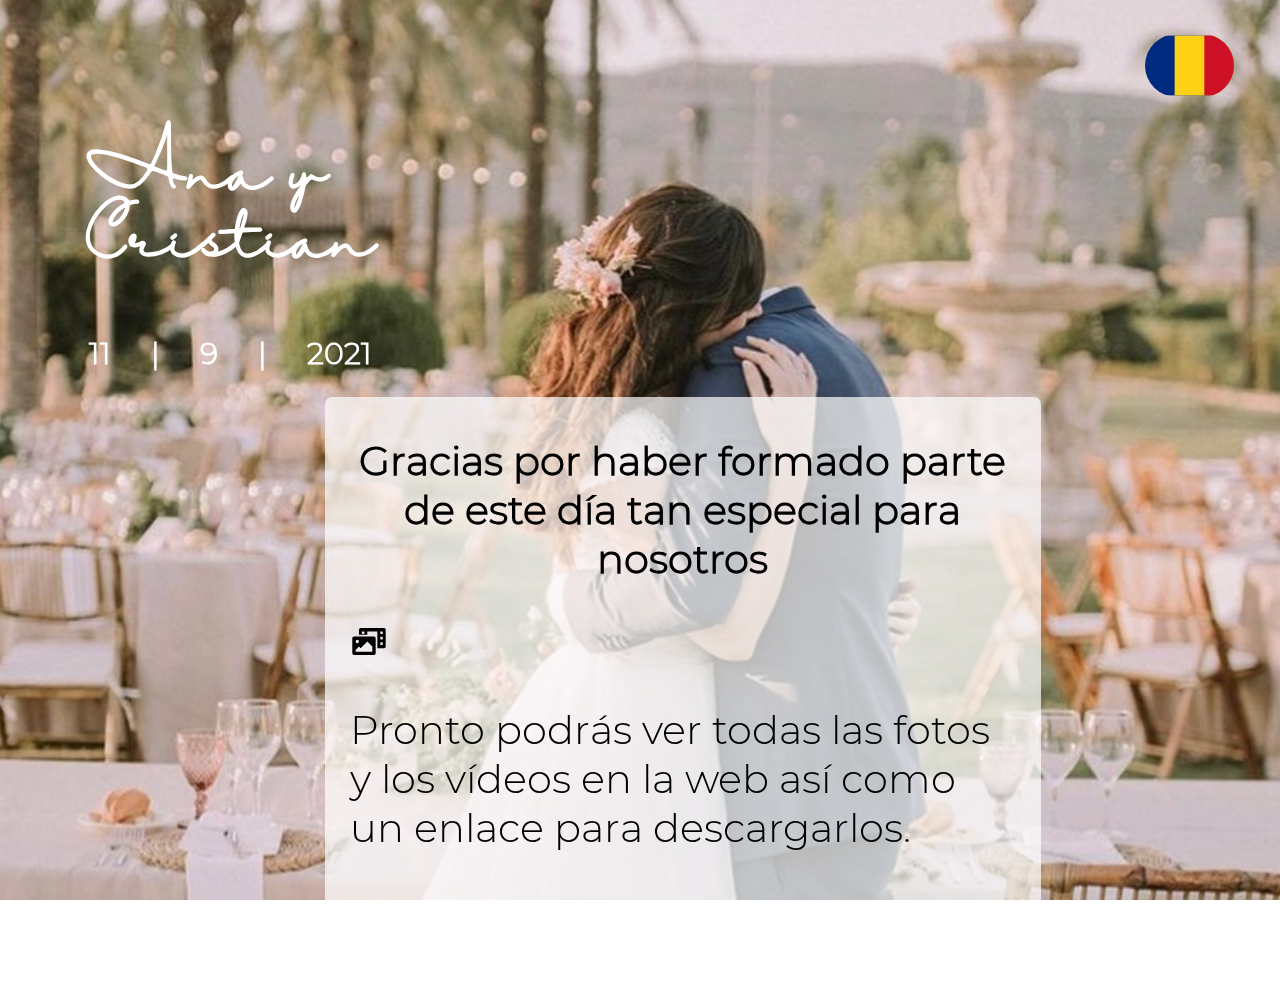
<file: index.html>
<!DOCTYPE html>
<html lang="es">
<head>
    <meta charset="UTF-8">
    <meta http-equiv="X-UA-Compatible" content="IE=edge">
    <meta name="viewport" content="width=device-width, initial-scale=1.0">
    <link rel="stylesheet" href="styles/styles-3.0.css">
    <title>Ana y Cristian | 11-09-2021</title>
    <link rel="icon" type="image/jpg" href="./assets/images/palm-icon.png">

    <!-- Bootstrap Styles -->
    <link href="https://cdn.jsdelivr.net/npm/bootstrap@5.0.2/dist/css/bootstrap.min.css" rel="stylesheet" integrity="sha384-EVSTQN3/azprG1Anm3QDgpJLIm9Nao0Yz1ztcQTwFspd3yD65VohhpuuCOmLASjC" crossorigin="anonymous">

    <!-- OG Tags -->
    <meta name="description" content="Gracias por haber participado en la boda del año"/>
    <meta property="og:title" content="Ana y Cristian | 11-09-2021"/>
    <meta property="og:description" content="Gracias por haber participado en la boda del año"/>
    <meta property="og:url" content="http://anaycristian.es"/>
    <meta property="og:image" content="http://www.anaycristian.es/assets/images/wedding.jpg"/>
    <meta property="og:image:secure_url" content="http://www.anaycristian.es/assets/images/wedding.jpg" />
    <meta property="og:image:type" content="image/jpeg" />
    <meta property="og:image:width" content="200"/>
    <meta property="og:image:height" content="200"/>
    <meta property="og:image:alt" content="Ana y Cristian"/>
    <meta property="og:type" content="website" />
    <meta property="og:locale" content="es_ES"/>
    <meta property="og:site_name" content="Ana y Cristian"/>
</head>
<body>
    <div class="language">
        <a href="index-ro.html">
            <img src="assets/images/romania.svg" width="50px" height="50px" alt="romania_flag">
        </a>    
    </div>
    <div class="title">
        <h1>Ana y <br> Cristian</h1>
        <h2>11&nbsp;&nbsp;&nbsp;&nbsp;&nbsp;|&nbsp;&nbsp;&nbsp;&nbsp;&nbsp;9&nbsp;&nbsp;&nbsp;&nbsp;&nbsp;|&nbsp;&nbsp;&nbsp;&nbsp;&nbsp;2021</h2>
    </div>
    <div class="info">
        <div class="row">
            <h4>Gracias por haber formado parte <br> de este día tan especial para nosotros</h4>
        </div>
        <div class="row">
            <div class="col-1">
                <img class="icon" src="assets/icons/photo-video-solid.svg" alt="media">
            </div>
            <div class="col">
                <div class="row">
                    <p>Pronto podrás ver todas las fotos y los vídeos en la web así como un enlace para descargarlos.</p>
                </div>
            </div>
        </div>
    </div>

    <!-- Bootstrap Scripts -->
    <script src="https://cdn.jsdelivr.net/npm/bootstrap@5.0.2/dist/js/bootstrap.bundle.min.js" integrity="sha384-MrcW6ZMFYlzcLA8Nl+NtUVF0sA7MsXsP1UyJoMp4YLEuNSfAP+JcXn/tWtIaxVXM" crossorigin="anonymous"></script>
</body>
</html>
</file>
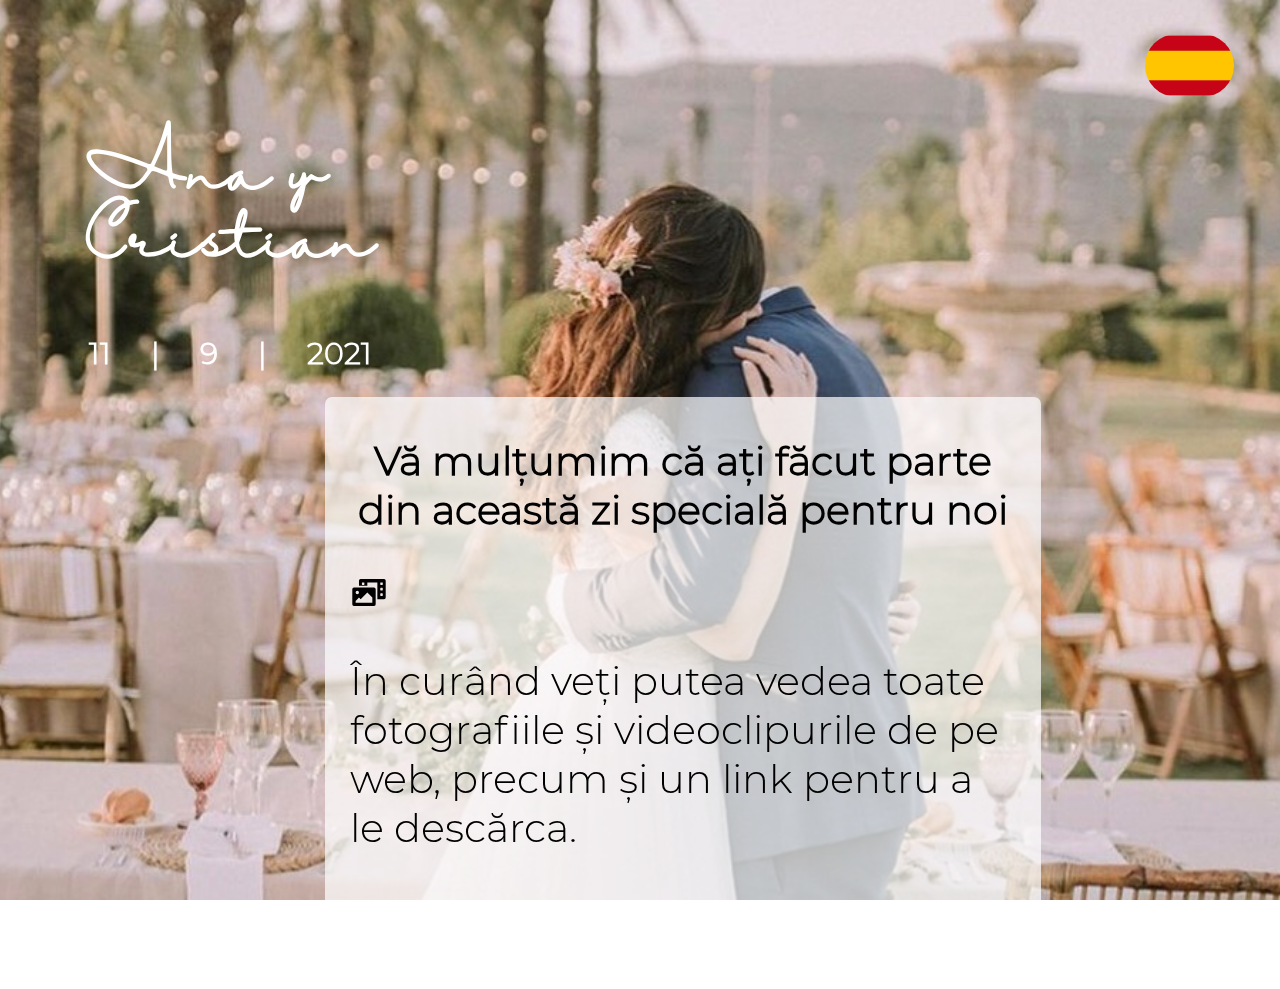
<file: index-ro.html>
<!DOCTYPE html>
<html lang="es">
<head>
    <meta charset="UTF-8">
    <meta http-equiv="X-UA-Compatible" content="IE=edge">
    <meta name="viewport" content="width=device-width, initial-scale=1.0">
    <link rel="stylesheet" href="styles/styles-3.0.css">
    <title>Ana și Cristian | 11-09-2021</title>
    <link rel="icon" type="image/jpg" href="./assets/images/palm-icon.png">

    <!-- Bootstrap Styles -->
    <link href="https://cdn.jsdelivr.net/npm/bootstrap@5.0.2/dist/css/bootstrap.min.css" rel="stylesheet" integrity="sha384-EVSTQN3/azprG1Anm3QDgpJLIm9Nao0Yz1ztcQTwFspd3yD65VohhpuuCOmLASjC" crossorigin="anonymous">

    <!-- OG Tags -->
    <meta name="description" content="Vă mulțumim că ați participat la nunta anului"/>
    <meta property="og:title" content="Ana și Cristian | 11-09-2021"/>
    <meta property="og:description" content="Vă mulțumim că ați participat la nunta anului"/>
    <meta property="og:url" content="http://anaycristian.es"/>
    <meta property="og:image" content="http://www.anaycristian.es/assets/images/wedding.jpg"/>
    <meta property="og:image:secure_url" content="http://www.anaycristian.es/assets/images/wedding.jpg" />
    <meta property="og:image:type" content="image/jpeg" />
    <meta property="og:image:width" content="200"/>
    <meta property="og:image:height" content="200"/>
    <meta property="og:image:alt" content="Ana și Cristian"/>
    <meta property="og:type" content="website" />
    <meta property="og:locale" content="ro_RO"/>
    <meta property="og:site_name" content="Ana și Cristian"/>
</head>
<body>
    <div class="language">
        <a href="index.html">
            <img src="assets/images/spain.svg" alt="spain_flag">
        </a>
    </div>
    <div class="title">
        <h1>Ana y <br> Cristian</h1>
        <h2>11&nbsp;&nbsp;&nbsp;&nbsp;&nbsp;|&nbsp;&nbsp;&nbsp;&nbsp;&nbsp;9&nbsp;&nbsp;&nbsp;&nbsp;&nbsp;|&nbsp;&nbsp;&nbsp;&nbsp;&nbsp;2021</h2>
    </div>
    <div class="info">
        <div class="row">
            <h4>Vă mulțumim că ați făcut parte <br> din această zi specială pentru noi</h4>
        </div>
        <div class="row">
            <div class="col-1">
                <img class="icon" src="assets/icons/photo-video-solid.svg" alt="media">
            </div>
            <div class="col">
                <div class="row">
                    <p>În curând veți putea vedea toate fotografiile și videoclipurile de pe web, precum și un link pentru a le descărca.</p>
                </div>
            </div>
        </div>
    </div>

    <!-- Bootstrap Scripts -->
    <script src="https://cdn.jsdelivr.net/npm/bootstrap@5.0.2/dist/js/bootstrap.bundle.min.js" integrity="sha384-MrcW6ZMFYlzcLA8Nl+NtUVF0sA7MsXsP1UyJoMp4YLEuNSfAP+JcXn/tWtIaxVXM" crossorigin="anonymous"></script>

</body>
</html>
</file>
<file: styles/styles-3.0.css>
@import 'fonts.css';

body {
    font-family: 'Montserrat-Light', sans-serif;
    font-size: 50px;
    border: 1px solid transparent;
}

h1, h2 {
    position: relative;
    margin-left: 3%;
    -webkit-transform: translate3d(0,0,0);
    z-index: 0;}

.info {
    position: relative;
    background-color: rgb(255, 255, 255, 0.7);
    width: 52vw;
    border-radius: 7px;
    margin: 0% 0% 5% 25%;
    padding: 2% 2% 2% 2%;
    -webkit-transform: translate3d(0,0,0);
    z-index: 999;}

.info h4 {
    text-align: center;
    margin: 2% 0 5% 0;
}

.location:link,
.location:visited,
.location:active,
.location:hover {
    text-decoration: none !important;
    color: black !important;
}

.language {
    position: relative;
    margin-left: 90%;
    margin-top: 2%;
}

.language img {
    border-radius: 500px;
    width: 7vw;
    height: 7vh;
}

.icon {
    width: 3vw;
    height: 3vh;
}

#map iframe {
    width: 100%;
    height: 400px;
    bottom: 0;
}

@media (orientation: landscape) {
    body {
        background-image: url('../assets/images/landscape.jpg');
        background-repeat: no-repeat;
        background-attachment: fixed;
        background-position: center;
        background-size: cover;
    }

    .title {
        display: flex;
        flex-direction: column;
        align-items: center;
        margin-left: -70%;
    }

    h1 {
        font-family: 'Halimum', sans-serif;
        color: white;
        font-size: 100px;
    }
    
    h2 {
        font-family: 'Montserrat-Light', sans-serif;
        color: white;
        font-size: 50px;
    }
}

@media (orientation: portrait) {
    body {
        background-image: url('../assets/images/portrait.jpg');
        background-repeat: no-repeat;
        background-attachment: fixed;
        background-position: 42% 0%;
        background-size: cover;
        font-size: 25px;
    }

    h1 {
        font-family: 'Halimum', sans-serif;
        color: black;
        font-size: 50px;
    }
    
    h2 {
        font-family: 'Montserrat-Light', sans-serif;
        color: black;
        font-size: 30px;
    }
}

@media (orientation: landscape) {
    body {
        background-image: url('../assets/images/landscape-mix.png');
        background-repeat: no-repeat;
        background-attachment: fixed;
        background-position: center;
        background-size: cover;
    }
}

@media (orientation: landscape) and (min-width: 1400px) {

    .title {
        display: flex;
        flex-direction: column;
        align-items: center;
        margin-left: -80%;
    }

    h1 {
        font-family: 'Halimum', sans-serif;
        color: white;
        font-size: 50px;
    }
    
    h2 {
        font-family: 'Montserrat-Light', sans-serif;
        color: white;
        font-size: 25px;
    }
}

@media (orientation: landscape) and (max-width: 1399px) {

    body {
        background-image: url('../assets/images/landscape.jpg');
        background-repeat: no-repeat;
        background-attachment: fixed;
        background-position: center;
        background-size: cover;
        font-size: 40px;
    }

    .title {
        display: flex;
        flex-direction: column;
        align-items: center;
    }

    h1 {
        font-family: 'Halimum', sans-serif;
        color: white;
        font-size: 50px;
    }
    
    h2 {
        font-family: 'Montserrat-Light', sans-serif;
        color: white;
        font-size: 30px;
    }
}

@media (orientation: landscape) and (max-width: 813px) {

    h1 {
        font-size: 30px;
    }
    
    h2 {
        font-size: 15px;
    }
}
</file>
